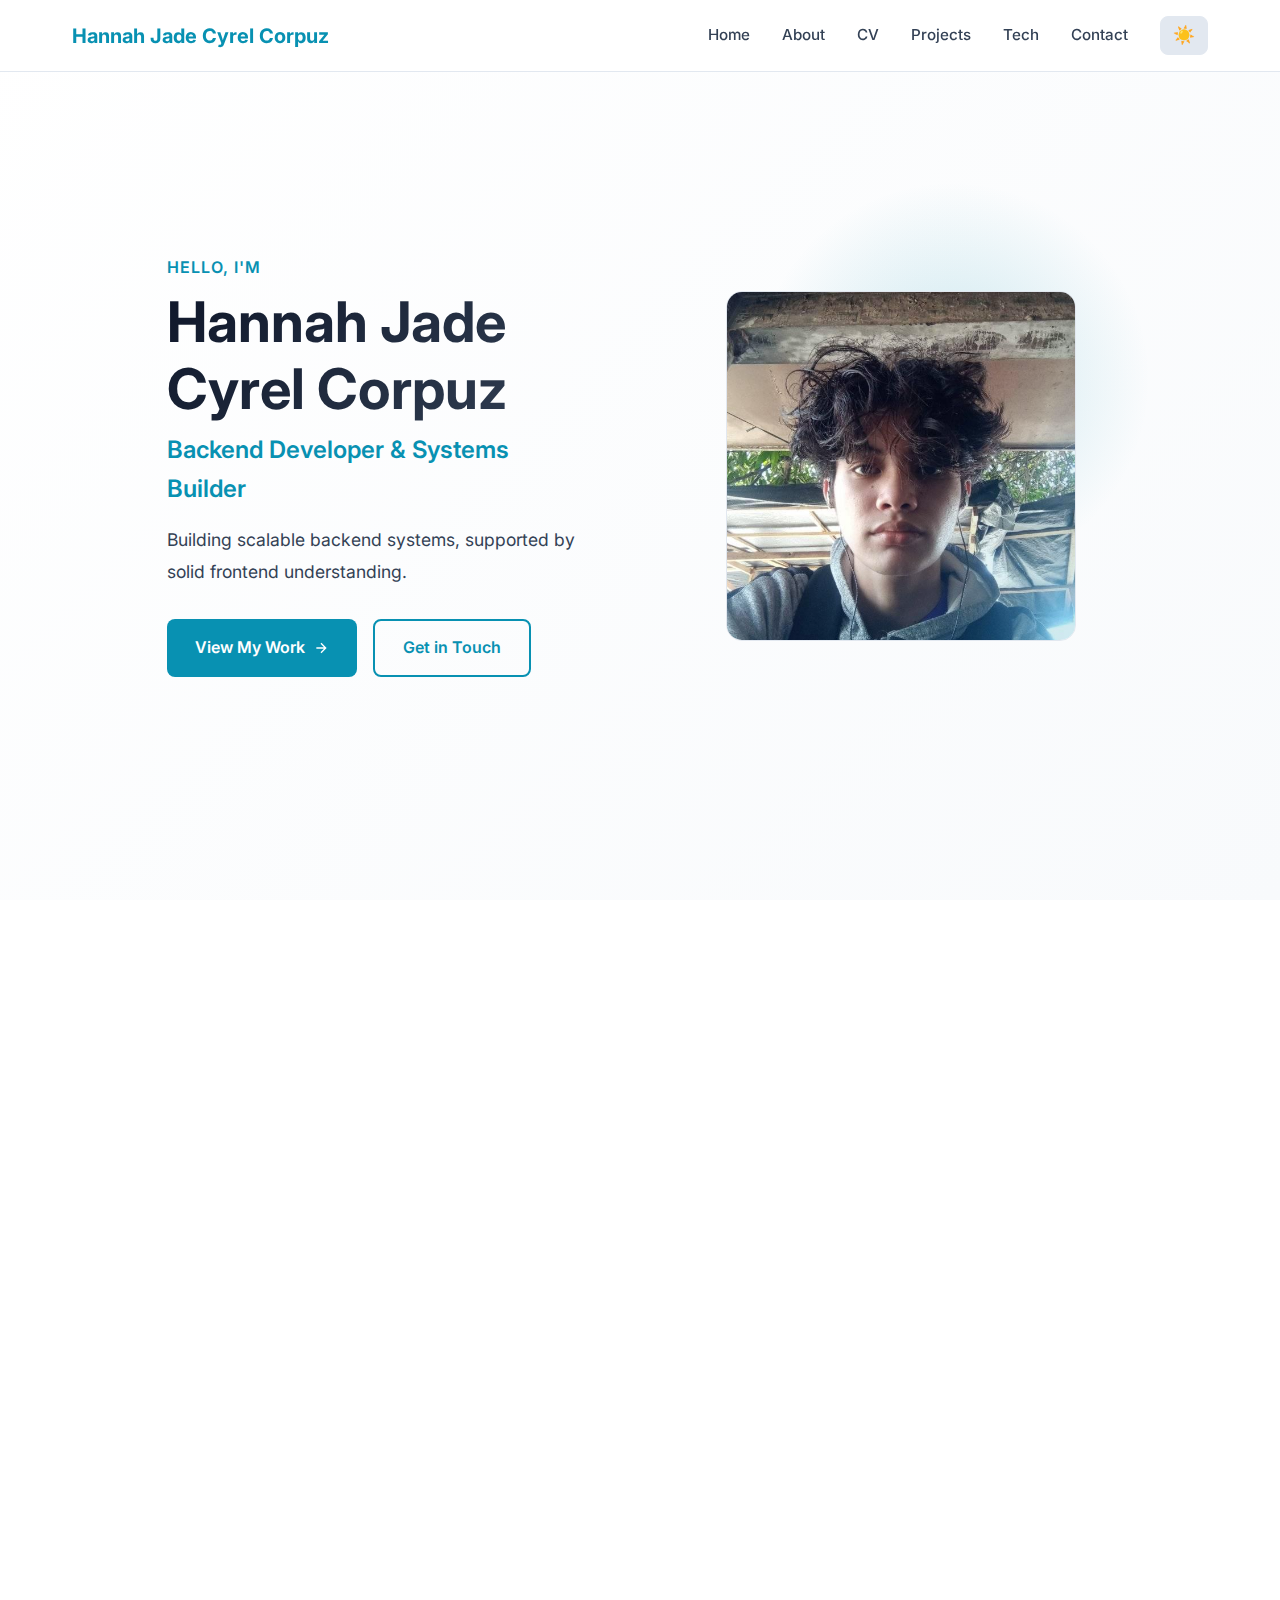
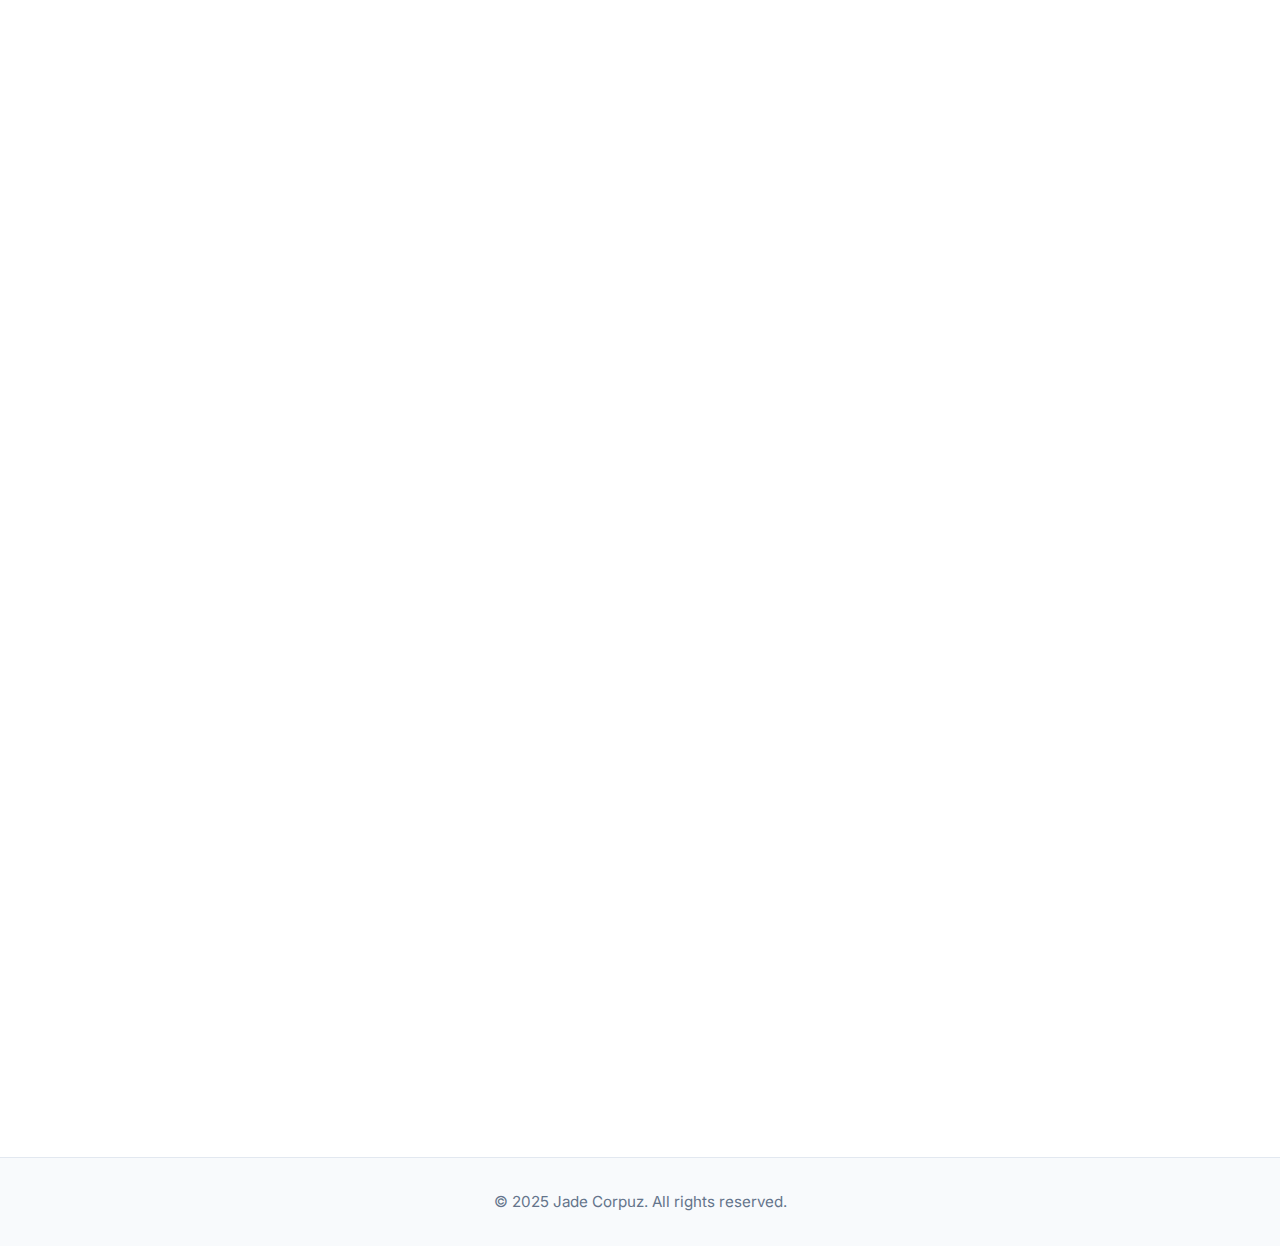
<file: index.html>
<!DOCTYPE html>
<html lang="en">
<head>
  <meta charset="UTF-8">
  <meta name="viewport" content="width=device-width, initial-scale=1.0">
  <link rel="stylesheet" href="style.css">
  <link href="https://fonts.googleapis.com/css2?family=Inter:wght@400;500;600;700&display=swap" rel="stylesheet">
  <link rel="icon" type="image/png" href="assets/logo.png">
  <title>Hannah Jade Corpuz - Developer</title>
</head>
<body>
  <!-- Navigation -->
  <nav class="navbar">
    <div class="nav-container">
      <a href="#home" class="nav-logo">Hannah Jade Cyrel Corpuz</a>
      <button class="nav-toggle" aria-label="Toggle navigation" aria-expanded="false">
        <span class="hamburger"></span>
      </button>
      <div class="nav-menu">
        <a href="#home" class="nav-link">Home</a>
        <a href="#about" class="nav-link">About</a>
        <a href="#cv" class="nav-link">CV</a>
        <a href="#projects" class="nav-link">Projects</a>
        <a href="#tech" class="nav-link">Tech</a>
        <a href="#contact" class="nav-link">Contact</a>
        <button class="theme-toggle" aria-label="Toggle theme">
          <span class="theme-icon">🌙</span>
        </button>
      </div>
    </div>
  </nav>

  <!-- Hero Section -->
  <section id="home" class="hero">
    <div class="hero-content">
      <div class="hero-text">
        <span class="hero-greeting">Hello, I'm</span>
        <h1 class="hero-title">Hannah Jade Cyrel Corpuz</h1>
        <p class="hero-subtitle">Backend Developer & Systems Builder</p>
        <p class="hero-description">Building scalable backend systems, supported by solid frontend understanding.</p>
        <div class="hero-cta">
          <a href="#projects" class="btn btn-primary">
            <span>View My Work</span>
            <svg width="16" height="16" viewBox="0 0 24 24" fill="none" stroke="currentColor" stroke-width="2">
              <path d="M5 12h14M12 5l7 7-7 7"/>
            </svg>
          </a>
          <a href="#contact" class="btn btn-secondary">Get in Touch</a>
        </div>
      </div>
      <div class="hero-image">
        <div class="image-wrapper">
          <img src="assets/profile.png" alt="Hannah Jade Corpuz">
          <div class="image-glow"></div>
        </div>
      </div>
    </div>
  </section>

  <!-- About Section -->
  <section id="about" class="about">
    <div class="section-container">
      <h2 class="section-title">About Me</h2>
      <div class="about-grid">
        <div class="about-text">
          <p>I'm a developer who loves learning how things work and experimenting with new ideas. I enjoy building functional, clean interfaces and continuously improving my craft through every project.</p>
          <p>My approach combines technical precision with creative problem-solving, always focusing on creating experiences that are both beautiful and intuitive.</p>
        </div>
        <div class="about-skills">
          <h3>Technical Skills</h3>
          <div class="skills-grid">
            <div class="skill-tag">HTML</div>
            <div class="skill-tag">Python</div>
            <div class="skill-tag">JavaScript</div>
            <div class="skill-tag">Dart</div>
            <div class="skill-tag">PHP</div>
            <div class="skill-tag">Java</div>
          </div>
        </div>
      </div>
    </div>
  </section>

  <!-- CV Section -->
  <section id="cv" class="cv">
    <div class="section-container">
      <h2 class="section-title">Curriculum Vitae</h2>
      <div class="cv-header">
        <div class="cv-intro">
          <h3>Hannah Jade Cyrel Corpuz</h3>
          <p class="cv-tagline">Backend Developer & Systems Builder</p>
          <a href="assets/CV.pdf" class="btn btn-primary" download>📄 Download CV</a>
        </div>
      </div>

      <div class="cv-grid">
        <!-- Education -->
        <div class="cv-section">
          <h4>🎓 Education</h4>
          <div class="cv-item">
            <span class="cv-date">2023 - Present</span>
            <h5>Bachelor of Science in Information Technology</h5>
            <p>UMDigos City</p>
          </div>
          <div class="cv-item">
            <span class="cv-date">2021 - 2023</span>
            <h5>Senior High School - STEM Strand</h5>
            <p>Nazareth Senior High School, Bansalan Davao Del Sur</p>
          </div>
        </div>

        <!-- Experience -->
        <div class="cv-section">
          <h4>💼 Experience</h4>
          <div class="cv-item">
            <span class="cv-date">FUTURE</span>
            <h5>Reserve</h5>
            <p>Reserved</p>
          </div>
          <div class="cv-item">
            <span class="cv-date">2024</span>
            <h5>Student Developer</h5>
            <p>Developed multiple academic projects including LiveStockX and CLSAS</p>
          </div>
        </div>

        <!-- Skills -->
        <div class="cv-section">
          <h4>🛠️ Technical Skills</h4>
          <div class="cv-skills">
            <div class="cv-skill-group">
              <h5>Languages</h5>
              <p>Python, PHP, Java, Dart, JavaScript, HTML, CSS, SQL</p>
            </div>
            <div class="cv-skill-group">
              <h5>Frameworks/Runtime</h5>
              <p>Flutter, Node.js</p>
            </div>
            <div class="cv-skill-group">
              <h5>Tools</h5>
              <p>Git, MySQL, Firebase, VS Code, Android Studio</p>
            </div>
          </div>
        </div>

        <!-- Certifications -->
        <div class="cv-section">
          <h4>📜 Certifications</h4>
          <div class="cv-item">
            <span class="cv-date">FUTURE</span>
            <h5>Reserved</h5>
            <p>Reserved</p>
          </div>
        </div>
      </div>
    </div>
  </section>

  <!-- Projects Section -->
  <section id="projects" class="projects">
    <div class="section-container">
      <h2 class="section-title">Featured Projects</h2>
      <div class="projects-grid">
        <!-- Project 1: LiveStockX Flutter -->
        <article class="project-card">
          <div class="project-header">
            <h3>LiveStockX - Mobile Application</h3>
            <span class="project-tag">Backend</span>
          </div>
          <p class="project-description">LivesStockX is a pre-existing Java application transitioned to Flutter in fulfillment of our course project, aimed at applying course concepts while gaining hands-on experience with Dart and Flutter.</p>
          <div class="project-tech">
            <span>Flutter</span>
            <span>Dart</span>
            <span>PHP</span>
            <span>MySQL</span>
            <span>API</span>
          </div>
          <div class="project-links">
            <a href="#" class="project-link" aria-label="View live demo">View</a>
            <a href="https://github.com/Jesse-rie/livestockx_flutter.git" class="project-link" aria-label="View source code">Code</a>
            <button class="project-link demo-btn" data-video="assets/flutter.mp4" aria-label="Watch demo video">Demo</button>
          </div>
        </article>

        <!-- Project 2: LiveStockX Java -->
        <article class="project-card">
          <div class="project-header">
            <h3>LiveStockX - Mobile Application</h3>
            <span class="project-tag">Backend</span>
          </div>
          <p class="project-description">This project was developed in fulfillment of our CodeCraft, in collaboration with my co-developer and designer, and includes Firebase integration as the backend and hosting solution.</p>
          <div class="project-tech">
            <span>Java</span>
            <span>XML</span>
            <span>PHP</span>
            <span>API</span>
            <span>Firebase</span>
            <span>MySQL</span>
          </div>
          <div class="project-links">
            <a href="https://drive.google.com/drive/mobile/folders/17Y-_SYe-UI8Q6aYuKQdPuWlwkOvdnX6x?usp=sharing" class="project-link" aria-label="View live demo">View</a>
            <a href="https://github.com/Jesse-rie/livestockX_App.git" class="project-link" aria-label="View source code">Code</a>
            <button class="project-link demo-btn" data-video="#" aria-label="Watch demo video">Demo</button>
          </div>
        </article>

        <!-- Project 3: CLSAS -->
        <article class="project-card">
          <div class="project-header">
            <h3>CLSAS - Web Application</h3>
            <span class="project-tag">Full Stack</span>
          </div>
          <p class="project-description">The Computer Laboratory Student Attendance System (CLSAS) is an automated attendance management solution developed to improve manual tracking processes and fulfill the requirements of our SIA project.</p>
          <div class="project-tech">
            <span>HTML</span>
            <span>CSS</span>
            <span>JavaScript</span>
            <span>PHP</span>
            <span>Node.js</span>
            <span>MySQL</span>
            <span>API</span>
          </div>
          <div class="project-links">
            <a href="https://drive.google.com/drive/folders/13HHrGvaKmRPCWkZOpFsUuT2NMYbuQA-Q?usp=sharing" class="project-link" aria-label="View live demo">View</a>
            <a href="https://github.com/JSSCOUT/sia-web.git" class="project-link" aria-label="View source code">Code</a>
            <button class="project-link demo-btn" data-video="assets/clsas.mp4" aria-label="Watch demo video">Demo</button>
          </div>
        </article>

        <!-- Project 4: JMS -->
        <article class="project-card">
          <div class="project-header">
            <h3>JMS - Desktop Application</h3>
            <span class="project-tag">Full Stack</span>
          </div>
          <p class="project-description">The Janitorial Management System is a VB.NET application developed in fulfillment of our course project, aimed at applying course concepts while gaining hands-on experience with VB.NET and MySQL.</p>
          <div class="project-tech">
            <span>VB.NET</span>
            <span>MySQL</span>
          </div>
          <div class="project-links">
            <a href="https://drive.google.com/drive/folders/1suvi_hFuR0p4kQF8IxdCmU-kBJOzHi67" class="project-link" aria-label="View live demo">View</a>
            <a href="https://github.com/JSSCOUT/CorpuzApp.git" class="project-link" aria-label="View source code">Code</a>
            <button class="project-link demo-btn" data-video="#" aria-label="Watch demo video">Demo</button>
          </div>
        </article>
      </div>
    </div>
  </section>

  <!-- Tech Section -->
  <section id="tech" class="tech">
    <div class="section-container">
      <h2 class="section-title">How This Site Was Built</h2>
      <p class="tech-intro">A breakdown of the modern web techniques powering this portfolio.</p>
      <div class="tech-grid">
        <div class="tech-card">
          <div class="tech-icon">📄</div>
          <h3>HTML</h3>
          <ul class="tech-list">
            <li><strong>Semantic Elements</strong> - Using section, article, and nav for better accessibility and SEO.</li>
            <li><strong>ARIA Attributes</strong> - Screen reader support with aria-label and aria-expanded.</li>
            <li><strong>Inline SVGs</strong> - Crisp, scalable icons that inherit CSS colors.</li>
            <li><strong>Viewport Meta</strong> - Ensures proper responsive scaling on all devices.</li>
          </ul>
        </div>

        <div class="tech-card">
          <div class="tech-icon">🎨</div>
          <h3>CSS</h3>
          <ul class="tech-list">
            <li><strong>Custom Properties</strong> - CSS variables for easy theming.</li>
            <li><strong>Flexbox & Grid</strong> - Modern layouts using auto-fit and minmax().</li>
            <li><strong>Backdrop Filter</strong> - Frosted glass effect on the navbar.</li>
            <li><strong>Smooth Transitions</strong> - Custom timing functions for animations.</li>
            <li><strong>Gradient Text</strong> - Eye-catching titles using background-clip.</li>
          </ul>
        </div>

        <div class="tech-card">
          <div class="tech-icon">⚡</div>
          <h3>JavaScript</h3>
          <ul class="tech-list">
            <li><strong>Intersection Observer</strong> - Efficient scroll-triggered animations.</li>
            <li><strong>LocalStorage API</strong> - Persists theme preference across sessions.</li>
            <li><strong>RequestAnimationFrame</strong> - Smooth 60fps custom scroll animations.</li>
            <li><strong>Event Throttling</strong> - Optimized scroll handling for performance.</li>
            <li><strong>System Preference Detection</strong> - Respects OS dark mode setting.</li>
          </ul>
        </div>
      </div>
    </div>
  </section>

  <!-- Contact Section -->
  <section id="contact" class="contact">
    <div class="section-container">
      <h2 class="section-title">Let's Connect</h2>
      <div class="contact-content">
        <p class="contact-description">I'm always interested in hearing about new projects and opportunities. Feel free to reach out!</p>
        <div class="contact-links">
          <a href="mailto:jscout2001@email.com" class="contact-link">📧 jscout2001@email.com</a>
          <a href="https://github.com/JSSCOUT" target="_blank" rel="noopener noreferrer" class="contact-link">💻 github.com/JSSCOUT</a>
        </div>
      </div>
    </div>
  </section>

  <!-- Footer -->
  <footer class="footer">
    <div class="section-container">
      <p>&copy; 2025 Jade Corpuz. All rights reserved.</p>
    </div>
  </footer>

  <!-- Video Modal -->
  <div class="video-modal" id="videoModal">
    <div class="modal-content">
      <button class="modal-close" aria-label="Close modal">&times;</button>
      <video class="modal-video" id="modalVideo" controls>
        <source src="" type="video/mp4">
      </video>
    </div>
  </div>

  <script src="script.js"></script>
</body>
</html>
</file>
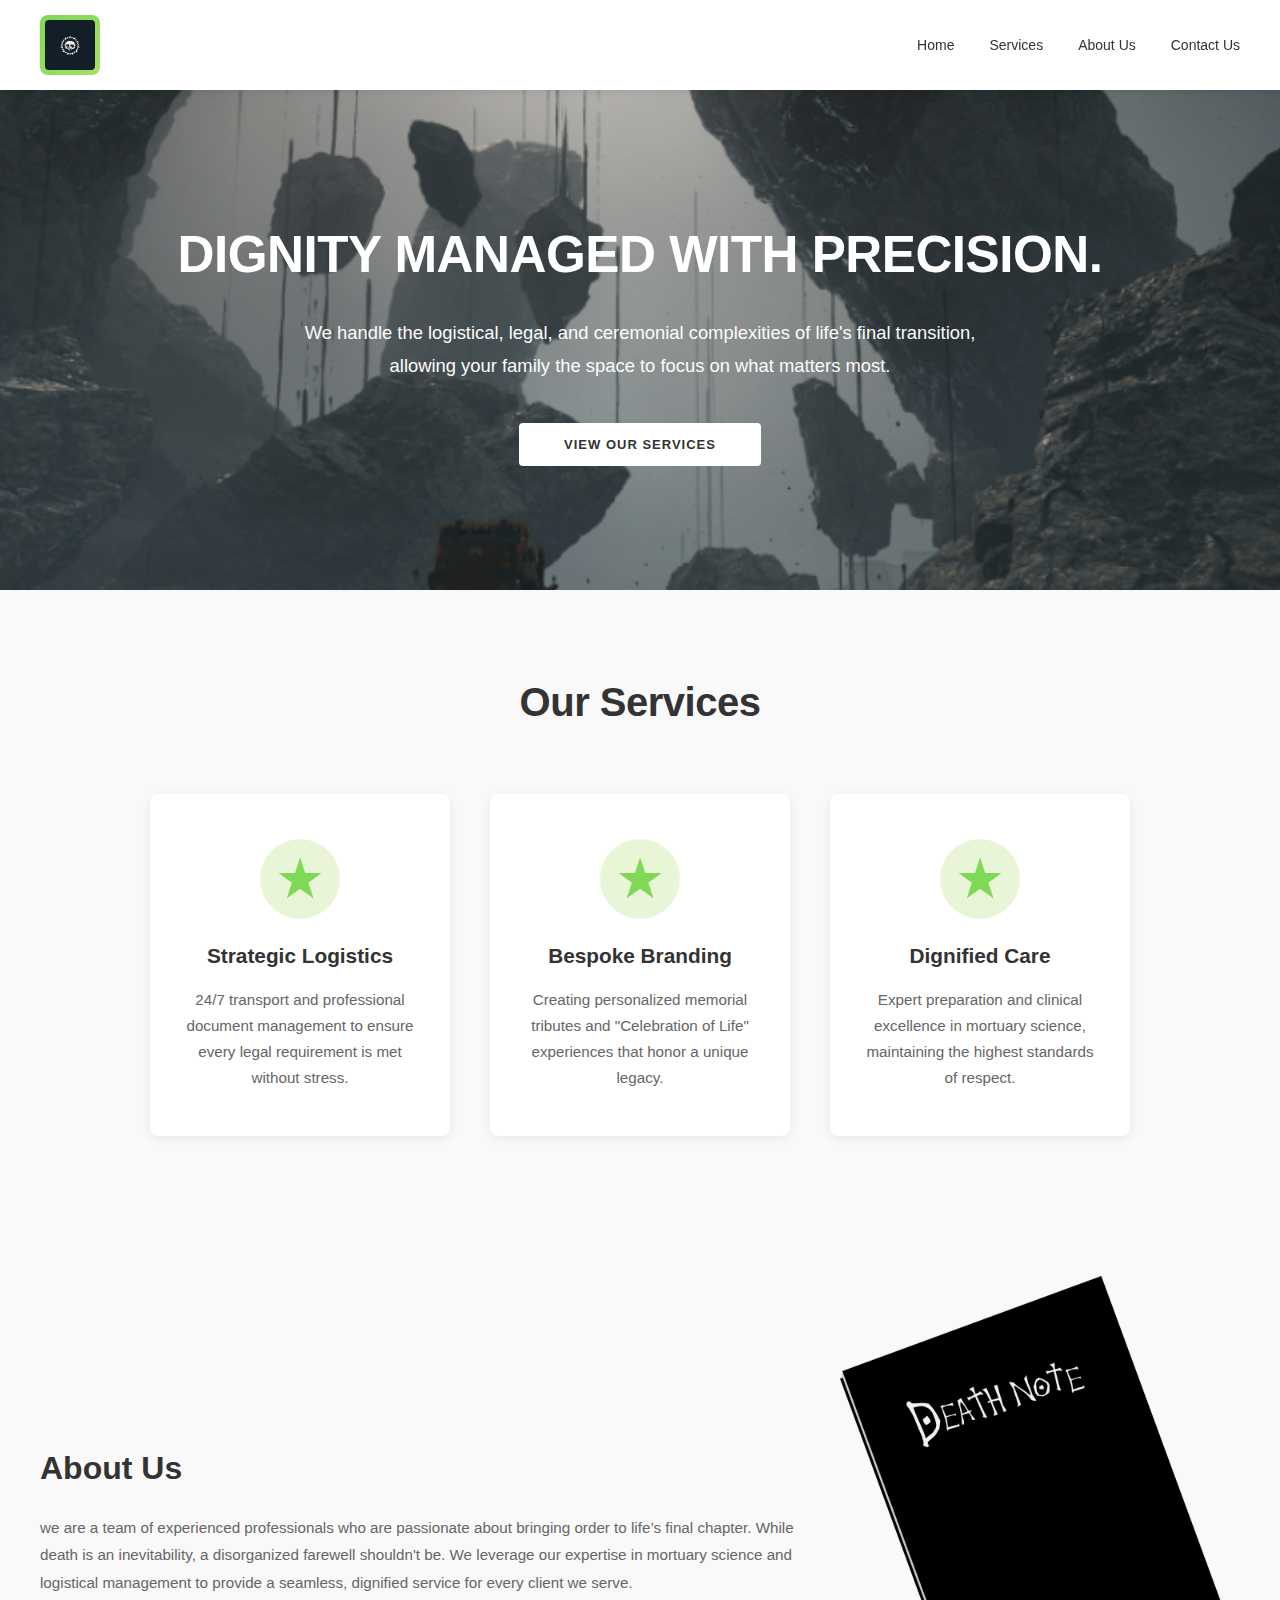
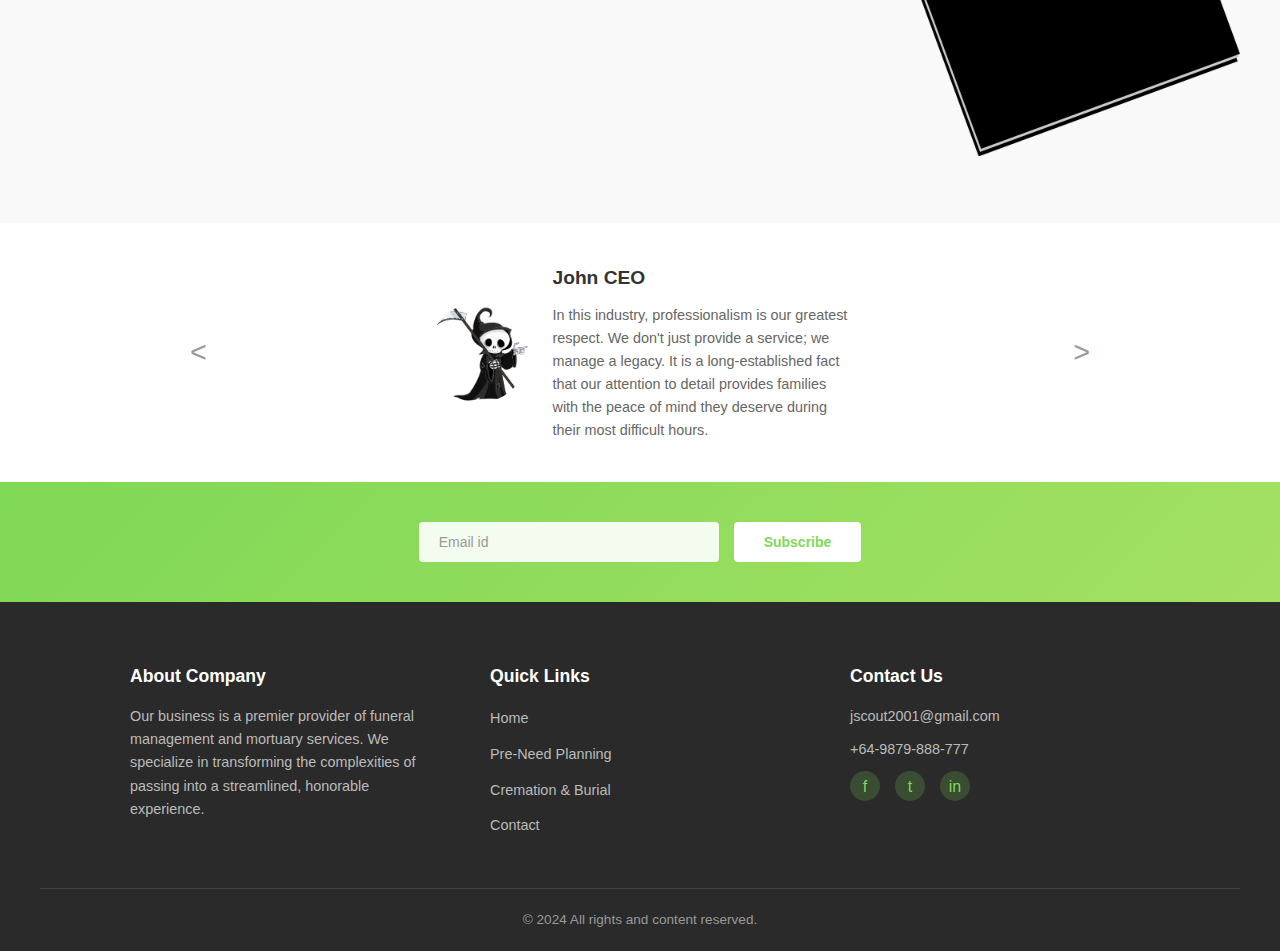
<file: it12-activity/index.html>
<!DOCTYPE html>
<html lang="en">

<head>
    <meta charset="UTF-8">
    <meta name="viewport" content="width=device-width, initial-scale=1.0">
    <link rel="stylesheet" href="assets/css/style.css">
    <title>Professional Services</title>
</head>

<body>
    <header>
        <nav class="nav">
            <div class="logo">
                <img src="assets/images/logo3.png" alt="logo">
            </div>
            <ul>
                <li><a href="#">Home</a></li>
                <li><a href="#">Services</a></li>
                <li><a href="#">About Us</a></li>
                <li><a href="#">Contact Us</a></li>
            </ul>
        </nav>
    </header>
    <section class="banner-section">
        <h1>DIGNITY MANAGED WITH PRECISION.</h1>
        <p>We handle the logistical, legal, and ceremonial complexities of life's final transition, allowing your family the space to focus on what matters most.</p>
        <div class="learn-more">
            <button type="button" id="learn-more">VIEW OUR SERVICES</button>
        </div>
    </section>

    <section class="services-section">
        <h2>Our Services</h2>
        <div class="services-container">
            <div class="services-box">
                <div class="service-icon">★</div>
                <h3>Strategic Logistics</h3>
                <p>24/7 transport and professional document management to ensure every legal requirement is met without stress.</p>
            </div>

            <div class="services-box">
                <div class="service-icon">★</div>
                <h3>Bespoke Branding</h3>
                <p>Creating personalized memorial tributes and "Celebration of Life" experiences that honor a unique legacy.</p>
            </div>

            <div class="services-box">
                <div class="service-icon">★</div>
                <h3>Dignified Care</h3>
                <p>Expert preparation and clinical excellence in mortuary science, maintaining the highest standards of respect.</p>
            </div>
        </div>
    </section>

    <section class="about-section">
        <div class="about-descript">
            <h2>About Us</h2>
            <p>we are a team of experienced professionals who are passionate about bringing order to life’s final chapter. While death is an inevitability, a disorganized farewell shouldn't be. We leverage our expertise in mortuary science and logistical management to provide a seamless, dignified service for every client we serve.</p>
        </div>
        <div class="about-icon">
            <img src="assets/images/book.png" alt="logo">
        </div>
    </section>

    <section class="comment">
        <div class="comment-nav">
            <button class="comment-btn">&lt;</button>
        </div>
        <div class="comment-content">
            <div class="profile-image">
                <img src="assets/images/profile.png" alt="profile">
            </div>
            <div class="profile-descript">
                <h2>John CEO</h2>
                <p>In this industry, professionalism is our greatest respect. We don't just provide a service; we manage a legacy. It is a long-established fact that our attention to detail provides families with the peace of mind they deserve during their most difficult hours.</p>
            </div>
        </div>
        <div class="comment-nav">
            <button class="comment-btn">&gt;</button>
        </div>
    </section>

    <section class="newsletter-section">
        <input type="email" placeholder="Email id" class="newsletter-input">
        <button class="newsletter-btn">Subscribe</button>
    </section>

    <footer class="footer">
        <div class="footer-content">
            <div class="footer-column">
                <h3>About Company</h3>
                <p>Our business is a premier provider of funeral management and mortuary services. We specialize in transforming the complexities of passing into a streamlined, honorable experience.</p>
            </div>
            <div class="footer-column">
                <h3>Quick Links</h3>
                <ul>
                    <li><a href="#">Home</a></li>
                    <li><a href="#">Pre-Need Planning</a></li>
                    <li><a href="#">Cremation & Burial</a></li>
                    <li><a href="#">Contact</a></li>
                </ul>
            </div>
            <div class="footer-column">
                <h3>Contact Us</h3>
                <p>jscout2001@gmail.com</p>
                <p>+64-9879-888-777</p>
                <div class="social-links">
                    <a href="#">f</a>
                    <a href="#">t</a>
                    <a href="#">in</a>
                </div>
            </div>
        </div>
        <div class="footer-bottom">
            <p>&copy; 2024 All rights and content reserved.</p>
        </div>
    </footer>
</file>
<file: style.css>
/* ===== CSS Variables ===== */
:root {
  --bg-primary: #0f172a;
  --bg-secondary: #1e293b;
  --bg-tertiary: #334155;
  --text-primary: #f1f5f9;
  --text-secondary: #cbd5e1;
  --text-muted: #94a3b8;
  --accent: #06b6d4;
  --accent-hover: #0891b2;
  --accent-glow: rgba(6, 182, 212, 0.3);
  --border: #1e293b;
  --shadow: 0 20px 25px -5px rgba(0, 0, 0, 0.3);
}

body.light {
  --bg-primary: #ffffff;
  --bg-secondary: #f8fafc;
  --bg-tertiary: #e2e8f0;
  --text-primary: #0f172a;
  --text-secondary: #334155;
  --text-muted: #64748b;
  --accent: #0891b2;
  --accent-hover: #0e7490;
  --accent-glow: rgba(8, 145, 178, 0.2);
  --border: #e2e8f0;
}

/* ===== Reset & Base ===== */
*, *::before, *::after {
  margin: 0;
  padding: 0;
  box-sizing: border-box;
}

html {
  scroll-behavior: smooth;
  scroll-padding-top: 80px;
}

body {
  font-family: 'Inter', -apple-system, BlinkMacSystemFont, sans-serif;
  background: var(--bg-primary);
  color: var(--text-primary);
  line-height: 1.6;
  transition: background-color 0.3s, color 0.3s;
}

:focus-visible {
  outline: 2px solid var(--accent);
  outline-offset: 2px;
}

/* ===== Navbar ===== */
.navbar {
  position: fixed;
  top: 0;
  width: 100%;
  padding: 1rem 0;
  background: rgba(15, 23, 42, 0.9);
  backdrop-filter: blur(12px);
  border-bottom: 1px solid var(--border);
  z-index: 1000;
}

body.light .navbar {
  background: rgba(255, 255, 255, 0.9);
}

.nav-container {
  max-width: 1200px;
  margin: 0 auto;
  padding: 0 2rem;
  display: flex;
  justify-content: space-between;
  align-items: center;
}

.nav-logo {
  font-size: 1.25rem;
  font-weight: 700;
  color: var(--accent);
  text-decoration: none;
}

.nav-toggle {
  display: none;
  background: none;
  border: none;
  cursor: pointer;
  padding: 0.5rem;
  z-index: 1001;
}

.hamburger {
  display: block;
  width: 24px;
  height: 2px;
  background: var(--text-primary);
  position: relative;
  transition: 0.3s;
}

.hamburger::before,
.hamburger::after {
  content: '';
  position: absolute;
  width: 24px;
  height: 2px;
  background: var(--text-primary);
  transition: transform 0.3s;
}

.hamburger::before { top: -7px; }
.hamburger::after { top: 7px; }

.nav-toggle.active .hamburger { background: transparent; }
.nav-toggle.active .hamburger::before { transform: rotate(45deg) translate(5px, 5px); }
.nav-toggle.active .hamburger::after { transform: rotate(-45deg) translate(5px, -5px); }

.nav-menu {
  display: flex;
  align-items: center;
  gap: 2rem;
}

.nav-link {
  color: var(--text-secondary);
  text-decoration: none;
  font-size: 0.95rem;
  font-weight: 500;
  transition: color 0.3s;
  position: relative;
}

.nav-link:hover,
.nav-link.active {
  color: var(--accent);
}

.nav-link::after {
  content: '';
  position: absolute;
  bottom: -4px;
  left: 0;
  width: 0;
  height: 2px;
  background: var(--accent);
  transition: width 0.3s;
}

.nav-link:hover::after,
.nav-link.active::after {
  width: 100%;
}

.theme-toggle {
  background: var(--bg-tertiary);
  border: 1px solid var(--border);
  border-radius: 0.5rem;
  font-size: 1.1rem;
  cursor: pointer;
  padding: 0.5rem 0.75rem;
  transition: transform 0.3s, border-color 0.3s;
}

.theme-toggle:hover {
  transform: scale(1.05);
  border-color: var(--accent);
}


/* ===== Sections ===== */
section {
  min-height: 100vh;
  display: flex;
  align-items: center;
  padding: 6rem 2rem;
  opacity: 0;
  transform: translateY(40px);
  transition: opacity 0.8s ease-out, transform 0.8s ease-out;
}

section.show {
  opacity: 1;
  transform: translateY(0);
}

.section-container {
  max-width: 1200px;
  margin: 0 auto;
  width: 100%;
}

.section-title {
  font-size: 2.5rem;
  font-weight: 700;
  margin-bottom: 3rem;
  position: relative;
  display: inline-block;
}

.section-title::after {
  content: '';
  position: absolute;
  bottom: -0.5rem;
  left: 0;
  width: 60px;
  height: 3px;
  background: var(--accent);
  border-radius: 2px;
}

/* ===== Hero ===== */
.hero {
  padding-top: 8rem;
  background: linear-gradient(135deg, var(--bg-primary), var(--bg-secondary));
  position: relative;
  overflow: hidden;
}

.hero::before {
  content: '';
  position: absolute;
  top: 20%;
  right: 10%;
  width: 400px;
  height: 400px;
  background: radial-gradient(circle, var(--accent-glow), transparent 70%);
  pointer-events: none;
}

.hero-content {
  display: flex;
  justify-content: center;
  align-items: center;
  gap: 6rem;
  max-width: 1200px;
  margin: 0 auto;
  position: relative;
  z-index: 1;
}

.hero-text {
  flex: 1;
  max-width: 500px;
}

.hero-greeting {
  display: inline-block;
  font-size: 1rem;
  color: var(--accent);
  font-weight: 600;
  margin-bottom: 0.5rem;
  letter-spacing: 1px;
  text-transform: uppercase;
}

.hero-title {
  font-size: 3.5rem;
  font-weight: 700;
  line-height: 1.2;
  margin-bottom: 0.5rem;
  background: linear-gradient(135deg, var(--text-primary), var(--text-secondary));
  -webkit-background-clip: text;
  -webkit-text-fill-color: transparent;
  background-clip: text;
}

.hero-subtitle {
  font-size: 1.5rem;
  color: var(--accent);
  font-weight: 600;
  margin-bottom: 1rem;
}

.hero-description {
  font-size: 1.1rem;
  color: var(--text-secondary);
  margin-bottom: 2rem;
  line-height: 1.8;
}

.hero-cta {
  display: flex;
  gap: 1rem;
  flex-wrap: wrap;
}

.btn {
  padding: 0.875rem 1.75rem;
  border: none;
  border-radius: 0.5rem;
  font-size: 1rem;
  font-weight: 600;
  cursor: pointer;
  transition: all 0.3s;
  font-family: inherit;
  display: inline-flex;
  align-items: center;
  gap: 0.5rem;
  text-decoration: none;
}

.btn-primary {
  background: var(--accent);
  color: var(--bg-primary);
}

.btn-primary:hover {
  background: var(--accent-hover);
  transform: translateY(-2px);
  box-shadow: 0 10px 20px var(--accent-glow);
}

.btn-primary svg {
  transition: transform 0.3s;
}

.btn-primary:hover svg {
  transform: translateX(4px);
}

.btn-secondary {
  background: transparent;
  color: var(--accent);
  border: 2px solid var(--accent);
}

.btn-secondary:hover {
  background: var(--accent);
  color: var(--bg-primary);
  transform: translateY(-2px);
}

.hero-image {
  flex: 1;
  display: flex;
  justify-content: center;
}

.image-wrapper {
  position: relative;
  max-width: 350px;
  aspect-ratio: 1;
  border-radius: 1rem;
  overflow: hidden;
  background: var(--bg-secondary);
  border: 1px solid var(--border);
}

.image-wrapper img {
  width: 100%;
  height: 100%;
  object-fit: cover;
  transition: transform 0.5s;
}

.image-wrapper:hover img {
  transform: scale(1.05);
}

.image-glow {
  position: absolute;
  inset: 0;
  background: linear-gradient(135deg, transparent 50%, var(--accent-glow));
  pointer-events: none;
}


/* ===== About ===== */
.about {
  background: var(--bg-secondary);
}

.about-grid {
  display: grid;
  grid-template-columns: 1fr 1fr;
  gap: 3rem;
}

.about-text {
  display: flex;
  flex-direction: column;
  gap: 1.5rem;
}

.about-text p {
  font-size: 1.05rem;
  color: var(--text-secondary);
  line-height: 1.8;
}

.about-skills h3 {
  font-size: 1.25rem;
  margin-bottom: 1.5rem;
}

.skills-grid {
  display: grid;
  grid-template-columns: repeat(auto-fit, minmax(140px, 1fr));
  gap: 1rem;
}

.skill-tag {
  background: var(--bg-tertiary);
  padding: 0.75rem 1rem;
  border-radius: 0.5rem;
  text-align: center;
  font-weight: 500;
  border: 1px solid var(--border);
  transition: all 0.3s;
}

.skill-tag:hover {
  background: var(--accent);
  color: var(--bg-primary);
  border-color: var(--accent);
  transform: translateY(-4px);
  box-shadow: 0 8px 16px var(--accent-glow);
}

/* ===== CV Section ===== */
.cv {
  background: var(--bg-primary);
}

.cv-header {
  margin-bottom: 3rem;
}

.cv-intro {
  text-align: center;
}

.cv-intro h3 {
  font-size: 2rem;
  margin-bottom: 0.5rem;
}

.cv-tagline {
  color: var(--accent);
  font-size: 1.1rem;
  margin-bottom: 1.5rem;
}

.cv-grid {
  display: grid;
  grid-template-columns: repeat(auto-fit, minmax(280px, 1fr));
  gap: 2rem;
}

.cv-section {
  background: var(--bg-secondary);
  border: 1px solid var(--border);
  border-radius: 0.75rem;
  padding: 1.5rem;
}

.cv-section h4 {
  font-size: 1.1rem;
  margin-bottom: 1.25rem;
  padding-bottom: 0.75rem;
  border-bottom: 2px solid var(--accent);
}

.cv-item {
  margin-bottom: 1.25rem;
}

.cv-item:last-child {
  margin-bottom: 0;
}

.cv-date {
  display: inline-block;
  background: var(--accent);
  color: var(--bg-primary);
  padding: 0.2rem 0.6rem;
  border-radius: 0.25rem;
  font-size: 0.75rem;
  font-weight: 600;
  margin-bottom: 0.5rem;
}

.cv-item h5 {
  font-size: 1rem;
  margin-bottom: 0.25rem;
}

.cv-item p {
  color: var(--text-secondary);
  font-size: 0.9rem;
}

.cv-skills {
  display: flex;
  flex-direction: column;
  gap: 1rem;
}

.cv-skill-group h5 {
  font-size: 0.9rem;
  color: var(--accent);
  margin-bottom: 0.25rem;
}

.cv-skill-group p {
  color: var(--text-secondary);
  font-size: 0.9rem;
}

/* ===== Projects ===== */
.projects {
  background: var(--bg-primary);
}

.projects-grid {
  display: grid;
  grid-template-columns: repeat(auto-fit, minmax(320px, 1fr));
  gap: 2rem;
  margin-top: 2rem;
}

.project-card {
  background: var(--bg-secondary);
  border: 1px solid var(--border);
  border-radius: 0.75rem;
  padding: 2rem;
  transition: all 0.3s;
  display: flex;
  flex-direction: column;
  gap: 1.25rem;
  position: relative;
  overflow: hidden;
}

.project-card::before {
  content: '';
  position: absolute;
  top: 0;
  left: 0;
  right: 0;
  height: 3px;
  background: linear-gradient(90deg, var(--accent), var(--accent-hover));
  transform: scaleX(0);
  transform-origin: left;
  transition: transform 0.3s;
}

.project-card:hover::before {
  transform: scaleX(1);
}

.project-card:hover {
  border-color: var(--accent);
  transform: translateY(-8px);
  box-shadow: var(--shadow);
}

.project-header {
  display: flex;
  justify-content: space-between;
  align-items: flex-start;
  gap: 1rem;
}

.project-header h3 {
  font-size: 1.25rem;
}

.project-tag {
  background: var(--accent);
  color: var(--bg-primary);
  padding: 0.25rem 0.75rem;
  border-radius: 0.25rem;
  font-size: 0.75rem;
  font-weight: 600;
  white-space: nowrap;
}

.project-description {
  color: var(--text-secondary);
  line-height: 1.7;
  flex-grow: 1;
}

.project-tech {
  display: flex;
  gap: 0.75rem;
  flex-wrap: wrap;
}

.project-tech span {
  background: var(--bg-tertiary);
  color: var(--text-muted);
  padding: 0.4rem 0.8rem;
  border-radius: 0.25rem;
  font-size: 0.85rem;
  font-weight: 500;
}

.project-links {
  display: flex;
  gap: 1rem;
  padding-top: 0.5rem;
  border-top: 1px solid var(--border);
  margin-top: auto;
}

.project-link {
  color: var(--accent);
  text-decoration: none;
  font-size: 0.9rem;
  font-weight: 500;
  transition: all 0.3s;
}

.project-link:hover {
  color: var(--accent-hover);
  transform: translateX(2px);
}


/* ===== Tech ===== */
.tech {
  background: var(--bg-primary);
}

.tech-intro {
  font-size: 1.1rem;
  color: var(--text-secondary);
  margin-top: -2rem;
  margin-bottom: 2.5rem;
  max-width: 500px;
}

.tech-grid {
  display: grid;
  grid-template-columns: repeat(auto-fit, minmax(300px, 1fr));
  gap: 1.5rem;
}

.tech-card {
  background: var(--bg-secondary);
  border: 1px solid var(--border);
  border-radius: 0.75rem;
  padding: 1.75rem;
  transition: all 0.3s;
}

.tech-card:hover {
  border-color: var(--accent);
  transform: translateY(-4px);
  box-shadow: 0 12px 24px rgba(0, 0, 0, 0.15);
}

.tech-icon {
  font-size: 2rem;
  margin-bottom: 1rem;
}

.tech-card h3 {
  font-size: 1.15rem;
  margin-bottom: 1rem;
}

.tech-list {
  list-style: none;
  display: flex;
  flex-direction: column;
  gap: 0.875rem;
}

.tech-list li {
  font-size: 0.9rem;
  color: var(--text-secondary);
  line-height: 1.5;
  padding-left: 0.75rem;
  border-left: 2px solid var(--border);
  transition: border-color 0.3s;
}

.tech-list li:hover {
  border-left-color: var(--accent);
}

.tech-list li strong {
  color: var(--text-primary);
}

/* ===== Contact ===== */
.contact {
  background: var(--bg-secondary);
}

.contact-content {
  text-align: center;
  max-width: 600px;
  margin: 0 auto;
}

.contact-description {
  font-size: 1.1rem;
  color: var(--text-secondary);
  margin-bottom: 2.5rem;
  line-height: 1.8;
}

.contact-links {
  display: flex;
  flex-direction: column;
  gap: 1rem;
}

.contact-link {
  display: inline-flex;
  align-items: center;
  justify-content: center;
  gap: 0.75rem;
  padding: 1rem 1.5rem;
  background: var(--bg-primary);
  border: 1px solid var(--border);
  border-radius: 0.5rem;
  color: var(--accent);
  text-decoration: none;
  font-weight: 600;
  transition: all 0.3s;
}

.contact-link:hover {
  background: var(--accent);
  color: var(--bg-primary);
  border-color: var(--accent);
  transform: translateY(-2px);
  box-shadow: 0 8px 16px var(--accent-glow);
}

/* ===== Footer ===== */
.footer {
  background: var(--bg-secondary);
  border-top: 1px solid var(--border);
  padding: 2rem;
  text-align: center;
  color: var(--text-muted);
  font-size: 0.95rem;
}

/* ===== Video Modal ===== */
.video-modal {
  display: none;
  position: fixed;
  top: 0;
  left: 0;
  width: 100%;
  height: 100%;
  background: rgba(0, 0, 0, 0.9);
  z-index: 2000;
  align-items: center;
  justify-content: center;
}

.video-modal.active {
  display: flex;
}

.modal-content {
  position: relative;
  max-width: 90%;
  max-height: 90%;
}

.modal-close {
  position: absolute;
  top: -40px;
  right: 0;
  background: none;
  border: none;
  color: white;
  font-size: 2rem;
  cursor: pointer;
  transition: color 0.3s;
}

.modal-close:hover {
  color: var(--accent);
}

.modal-video {
  max-width: 100%;
  max-height: 80vh;
  border-radius: 0.5rem;
}

.demo-btn {
  background: none;
  border: none;
  cursor: pointer;
  font-family: inherit;
}

/* ===== Responsive ===== */
@media (max-width: 768px) {
  .nav-toggle { display: block; }

  .nav-menu {
    position: fixed;
    top: 0;
    right: -100%;
    width: 70%;
    max-width: 300px;
    height: 100vh;
    background: var(--bg-secondary);
    flex-direction: column;
    justify-content: center;
    padding: 2rem;
    transition: right 0.3s;
    border-left: 1px solid var(--border);
  }

  .nav-menu.active { right: 0; }
  .nav-link { font-size: 1.1rem; padding: 0.75rem 0; }

  .hero-content {
    flex-direction: column;
    gap: 2rem;
    text-align: center;
  }

  .hero-text { max-width: 100%; }
  .hero-title { font-size: 2.5rem; }
  .hero-subtitle { font-size: 1.25rem; }
  .hero-cta { justify-content: center; flex-direction: column; }
  .btn { width: 100%; justify-content: center; }

  .about-grid { grid-template-columns: 1fr; }
  .skills-grid { grid-template-columns: repeat(auto-fit, minmax(120px, 1fr)); }
  .projects-grid { grid-template-columns: 1fr; }
  .section-title { font-size: 2rem; }
}

@media (max-width: 480px) {
  .nav-container { padding: 0 1rem; }
  .nav-logo { font-size: 1rem; }
  .hero-title { font-size: 2rem; }
  .hero-subtitle { font-size: 1rem; }
  .hero-description { font-size: 1rem; }
  section { padding: 4rem 1rem; }
  .section-title { font-size: 1.75rem; }
  .project-links { flex-direction: column; gap: 0.75rem; }
}
</file>
<file: it12-activity/assets/css/style.css>
* {
    margin: 0;
    padding: 0;
    box-sizing: border-box;
}

body {
    font-family: -apple-system, BlinkMacSystemFont, 'Segoe UI', Arial, sans-serif;
    line-height: 1.6;
    color: #333;
}

/* Navigation Styling */
.nav {
    display: flex;
    justify-content: space-between;
    align-items: center;
    padding: 15px 40px;
    background: #fff;
    box-shadow: 0 2px 8px rgba(0, 0, 0, 0.08);
    position: sticky;
    top: 0;
    z-index: 100;
}

.nav .logo {
    border-radius: 8px;
    overflow: hidden;
    background: linear-gradient(135deg, #7FD856 0%, #A4E063 100%);
    padding: 5px;
    flex-shrink: 0;
}

.nav img {
    width: 50px;
    height: 50px;
    display: block;
    border-radius: 4px;
}

.nav ul {
    list-style: none;
    display: flex;
    gap: 35px;
    flex: 1;
    justify-content: flex-end;
    margin: 0;
    padding-left: 40px;
}

.nav ul li a {
    text-decoration: none;
    color: #333;
    font-weight: 500;
    font-size: 14px;
    transition: color 0.3s ease;
}

.nav ul li a:hover {
    color: #7FD856;
}

/* Banner Section */
.banner-section {
    background: url('../images/death_banner.png');
    background-size: cover;
    background-position: center;
    background-attachment: fixed;
    color: #fff;
    text-align: center;
    padding: 100px 40px;
    min-height: 500px;
    display: flex;
    flex-direction: column;
    justify-content: center;
    align-items: center;
}

.banner-section h1 {
    font-size: 3.2rem;
    margin-bottom: 20px;
    font-weight: 700;
    letter-spacing: -0.5px;
    text-transform: uppercase;
}

.banner-section p {
    font-size: 1.15rem;
    margin-bottom: 40px;
    max-width: 700px;
    opacity: 0.98;
    line-height: 1.8;
    font-weight: 400;
}

.learn-more {
    text-align: center;
}

.learn-more button {
    padding: 14px 45px;
    background: #fff;
    color: #333;
    border: none;
    border-radius: 4px;
    cursor: pointer;
    font-weight: 700;
    font-size: 13px;
    letter-spacing: 1px;
    transition: all 0.3s ease;
    text-transform: uppercase;
}

.learn-more button:hover {
    transform: scale(1.05);
    box-shadow: 0 8px 20px rgba(0, 0, 0, 0.25);
}

.learn-more button:active {
    transform: scale(0.98);
}

/* Services Section */
.services-section {
    background-color: #f9f9f9;
    padding: 80px 40px;
    text-align: center;
}

.services-section h2 {
    font-size: 2.5rem;
    margin-bottom: 60px;
    color: #333;
    font-weight: 700;
    letter-spacing: -0.5px;
}

.services-container {
    display: flex;
    justify-content: center;
    gap: 40px;
    flex-wrap: wrap;
    max-width: 1200px;
    margin: 0 auto;
}

.services-box {
    display: flex;
    flex-direction: column;
    justify-content: center;
    align-items: center;
    background: #fff;
    padding: 45px 30px;
    width: 300px;
    border-radius: 8px;
    box-shadow: 0 2px 10px rgba(0, 0, 0, 0.08);
    transition: all 0.3s ease;
    text-align: center;
}

.service-icon {
    font-size: 3.5rem;
    color: #7FD856;
    margin-bottom: 20px;
    display: inline-block;
    background: linear-gradient(135deg, #7FD856 0%, #A4E063 100%);
    -webkit-background-clip: text;
    -webkit-text-fill-color: transparent;
    background-clip: text;
    width: 80px;
    height: 80px;
    display: flex;
    align-items: center;
    justify-content: center;
    border-radius: 50%;
    background: #E8F5D6;
    color: #7FD856;
    -webkit-text-fill-color: #7FD856;
}

.services-box:hover {
    transform: translateY(-12px);
    box-shadow: 0 15px 35px rgba(0, 0, 0, 0.15);
}

.services-box h3 {
    margin-bottom: 15px;
    color: #333;
    font-size: 1.3rem;
    font-weight: 600;
}

.services-box p {
    color: #666;
    font-size: 0.95rem;
    line-height: 1.7;
}

.about-section {
    display: flex;
    justify-content: space-between;
    align-items: center;
    padding: 60px 40px;
    background-color: #f9f9f9;
    gap: 40px;
}

.about-section h2 {
    font-size: 2rem;
    margin-bottom: 20px;
    color: #333;
    font-weight: 700;
}

.about-descript {
    flex: 1;
    text-align: left;
}

.about-icon {
    flex: 1;
    text-align: right;
    max-width: 400px;
}

.about-icon img {
    max-width: 100%;
    height: auto;
    border-radius: 8px;
}

.about-section p {
    font-size: 0.95rem;
    color: #666;
    line-height: 1.8;
}

@media (max-width: 768px) {
    .nav {
        flex-direction: column;
        gap: 15px;
    }

    .nav ul {
        flex-direction: column;
        gap: 15px;
        justify-content: center;
        padding-left: 0;
        margin: 0;
    }

    .banner-section {
        padding: 60px 20px;
        min-height: 350px;
    }

    .banner-section h1 {
        font-size: 2rem;
    }

    .banner-section p {
        font-size: 1rem;
    }

    .services-section {
        padding: 60px 20px;
    }

    .services-container {
        gap: 20px;
    }

    .services-box {
        width: 100%;
        max-width: 350px;
    }

    .about-section {
        flex-direction: column;
        padding: 40px 20px;
    }

    .about-icon {
        text-align: center;
    }
}

.comment {
    display: flex;
    gap: 20px;
    background-color: #fff;
    padding: 40px 40px;
    align-items: center;
    justify-content: center;
    max-width: 1000px;
    margin: 0 auto;
}

.comment-nav {
    flex-shrink: 0;
}

.comment-btn {
    background: none;
    border: none;
    font-size: 1.8rem;
    color: #999;
    cursor: pointer;
    padding: 10px;
    transition: color 0.3s ease;
}

.comment-btn:hover {
    color: #7FD856;
}

.comment-content {
    display: flex;
    gap: 25px;
    align-items: center;
    flex: 1;
    justify-content: center;
}

.profile-image {
    flex-shrink: 0;
    display: flex;
    align-items: center;
    justify-content: center;
}

.profile-image img {
    width: 100px;
    height: 100px;
    border-radius: 50%;
    object-fit: cover;
}

.profile-descript {
    flex: 0 1 300px;
    text-align: left;
}

.profile-descript h2 {
    font-size: 1.2rem;
    margin-bottom: 10px;
    color: #333;
    font-weight: 600;
}

.profile-descript p {
    font-size: 0.9rem;
    color: #666;
    line-height: 1.6;
}

/* Newsletter Section */
.newsletter-section {
    background: linear-gradient(135deg, #7FD856 0%, #A4E063 100%);
    padding: 40px;
    text-align: center;
    display: flex;
    justify-content: center;
    gap: 15px;
    flex-wrap: wrap;
}

.newsletter-input {
    padding: 12px 20px;
    border: none;
    border-radius: 4px;
    width: 300px;
    font-size: 14px;
    background: rgba(255, 255, 255, 0.9);
}

.newsletter-input::placeholder {
    color: #999;
}

.newsletter-btn {
    padding: 12px 30px;
    background: #fff;
    color: #7FD856;
    border: none;
    border-radius: 4px;
    cursor: pointer;
    font-weight: 600;
    font-size: 14px;
    transition: all 0.3s ease;
}

.newsletter-btn:hover {
    transform: scale(1.05);
    box-shadow: 0 4px 12px rgba(0, 0, 0, 0.15);
}

/* Footer */
.footer {
    background: #2a2a2a;
    color: #fff;
    padding: 60px 40px 20px;
}

.footer-content {
    display: flex;
    justify-content: center;
    /* center the group */
    gap: 60px;
    /* wider, even spacing */
    flex-wrap: wrap;
    max-width: 1100px;
    /* keep group narrow so it centers nicely */
    margin: 0 auto 40px;
}

.footer-column {
    flex: 0 0 300px;
    /* fixed column widths so spacing stays consistent */
    min-width: 220px;
    text-align: left;
    /* keep content left-aligned inside columns */
}

.footer-column h3 {
    font-size: 1.1rem;
    margin-bottom: 15px;
    color: #fff;
}

.footer-column p {
    font-size: 0.9rem;
    color: #bbb;
    line-height: 1.6;
    margin-bottom: 10px;
}

.footer-column ul {
    list-style: none;
    padding: 0;
}

.footer-column ul li {
    margin-bottom: 10px;
}

.footer-column ul li a {
    color: #bbb;
    text-decoration: none;
    font-size: 0.9rem;
    transition: color 0.3s ease;
}

.footer-column ul li a:hover {
    color: #7FD856;
}

.social-links {
    display: flex;
    gap: 15px;
}

.social-links a {
    display: inline-flex;
    align-items: center;
    justify-content: center;
    width: 30px;
    height: 30px;
    background: rgba(127, 216, 86, 0.2);
    border-radius: 50%;
    color: #7FD856;
    text-decoration: none;
    transition: all 0.3s ease;
}

.social-links a:hover {
    background: #7FD856;
    color: #fff;
}

.footer-bottom {
    border-top: 1px solid #444;
    padding-top: 20px;
    text-align: center;
}

.footer-bottom p {
    font-size: 0.85rem;
    color: #999;
}
</file>
